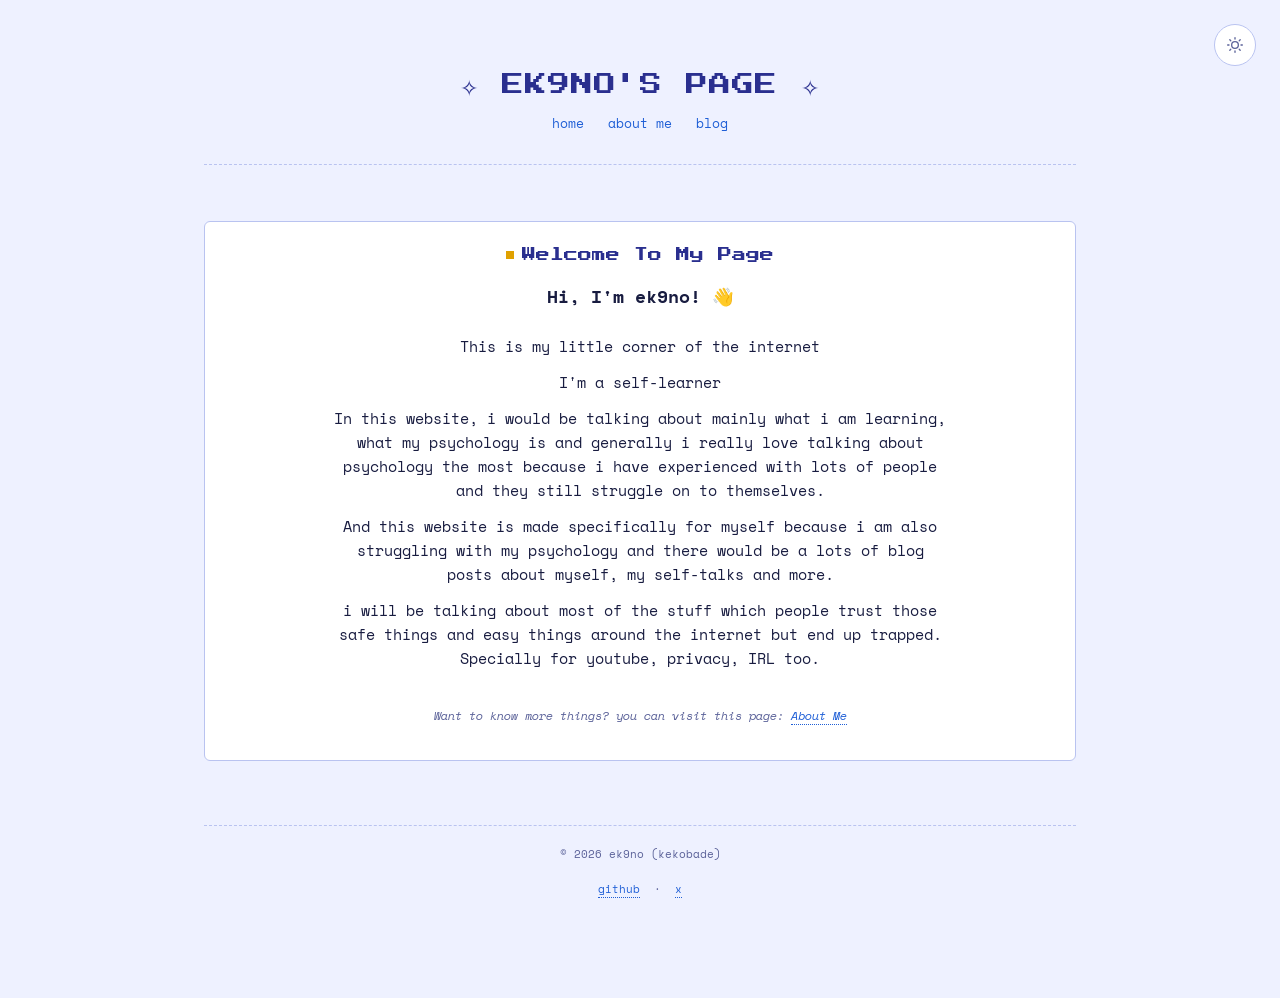
<file: index.html>
<!DOCTYPE html>
<html lang="en">
<head>
  <meta charset="UTF-8">
  <meta name="viewport" content="width=device-width, initial-scale=1.0">
  <title>✧ ek9no's Page ✧</title>

  <!-- Fast Theme Initialization (Prevents Screen Flash) -->
  <script>
    document.documentElement.dataset.theme = localStorage.getItem('theme') || 
      (matchMedia('(prefers-color-scheme: light)').matches ? 'light' : 'dark');
  </script>

  <!-- Google Fonts -->
  <link rel="preconnect" href="https://fonts.googleapis.com">
  <link rel="preconnect" href="https://fonts.gstatic.com" crossorigin>
  <link href="https://fonts.googleapis.com/css2?family=Press+Start+2P&family=Space+Mono:wght@400;700&family=VT323&display=swap" rel="stylesheet">

  <!-- Stylesheets -->
  <link rel="stylesheet" href="style2.css">

</head>

<body class="home-page">
  <div class="page">

    <header class="hero">
      <div class="site-title">✧ EK9NO'S PAGE ✧</div>
      <nav>
        <a href="index.html">home</a>
        <a href="about-me.html">about me</a>
        <a href="blog.html">blog</a>
      </nav>

      <!-- Theme Toggle Button -->
      <button class="theme-toggle" aria-label="Toggle theme">
        <svg class="sun-icon" width="16" height="16" viewBox="0 0 24 24" fill="none" stroke="currentColor" stroke-width="2" stroke-linecap="round" stroke-linejoin="round">
          <circle cx="12" cy="12" r="5" />
          <line x1="12" y1="1" x2="12" y2="3" />
          <line x1="12" y1="21" x2="12" y2="23" />
          <line x1="4.22" y1="4.22" x2="5.64" y2="5.64" />
          <line x1="18.36" y1="18.36" x2="19.78" y2="19.78" />
          <line x1="1" y1="12" x2="3" y2="12" />
          <line x1="21" y1="12" x2="23" y2="12" />
          <line x1="4.22" y1="19.78" x2="5.64" y2="18.36" />
          <line x1="18.36" y1="5.64" x2="19.78" y2="4.22" />
        </svg>
        <svg class="moon-icon" width="16" height="16" viewBox="0 0 24 24" fill="none" stroke="currentColor" stroke-width="2" stroke-linecap="round" stroke-linejoin="round">
          <path d="M21 12.79A9 9 0 1 1 11.21 3 7 7 0 0 0 21 12.79z" />
        </svg>
        </button>

        
    </header>

    <main>

    <section class="panel welcome-blurb" id="welcome">
      <h2>Welcome To My Page</h2>
      <h3>Hi, I'm ek9no! 👋</h3> 
      <br>
      <p>This is my little corner of the internet</p>
      <p>I'm a self-learner</p>
      <p>In this website, i would be talking about mainly what i am learning, what my psychology is and generally i really love talking about psychology the most because i have experienced with lots of people and they still struggle on to themselves.</p>
      <p>And this website is made specifically for myself because i am also struggling with my psychology and there would be a lots of blog posts about myself, my self-talks and more.</p>
      <p>i will be talking about most of the stuff which people trust those safe things and easy things around the internet but end up trapped. Specially for youtube, privacy, IRL too.</p>
      <br>
      <p class="stamp">Want to know more things? you can visit this page: <a href="about-me.html">About Me</a></p>
    
    </section>
    

    </main>

      <footer class="pagefoot">
        <p>© 2026 ek9no (kekobade)</p>
        <br>
      <a href="https://github.com/kekobade" target="_blank" rel="noopener noreferrer">github</a>
      &nbsp;·&nbsp;
      <a href="https://x.com/kekowashere" target="_blank" rel="noopener noreferrer">x</a>
    </footer>
  
  </div>


<!-- Interactive JavaScript -->
  <script>
    const html = document.documentElement;
    const themeToggle = document.querySelector('.theme-toggle');

    function applyTheme(t) {
      html.dataset.theme = t;
      localStorage.setItem('theme', t);
    }

    if (themeToggle) {
      themeToggle.addEventListener('click', () => {
        const current = html.dataset.theme;
        const next = current === 'light' ? 'dark' : 'light';
        
        if (document.startViewTransition) {
          document.startViewTransition(() => applyTheme(next));
        } else {
          applyTheme(next);
        }
      });
    }
  </script>
  

</body>
</html>
</file>
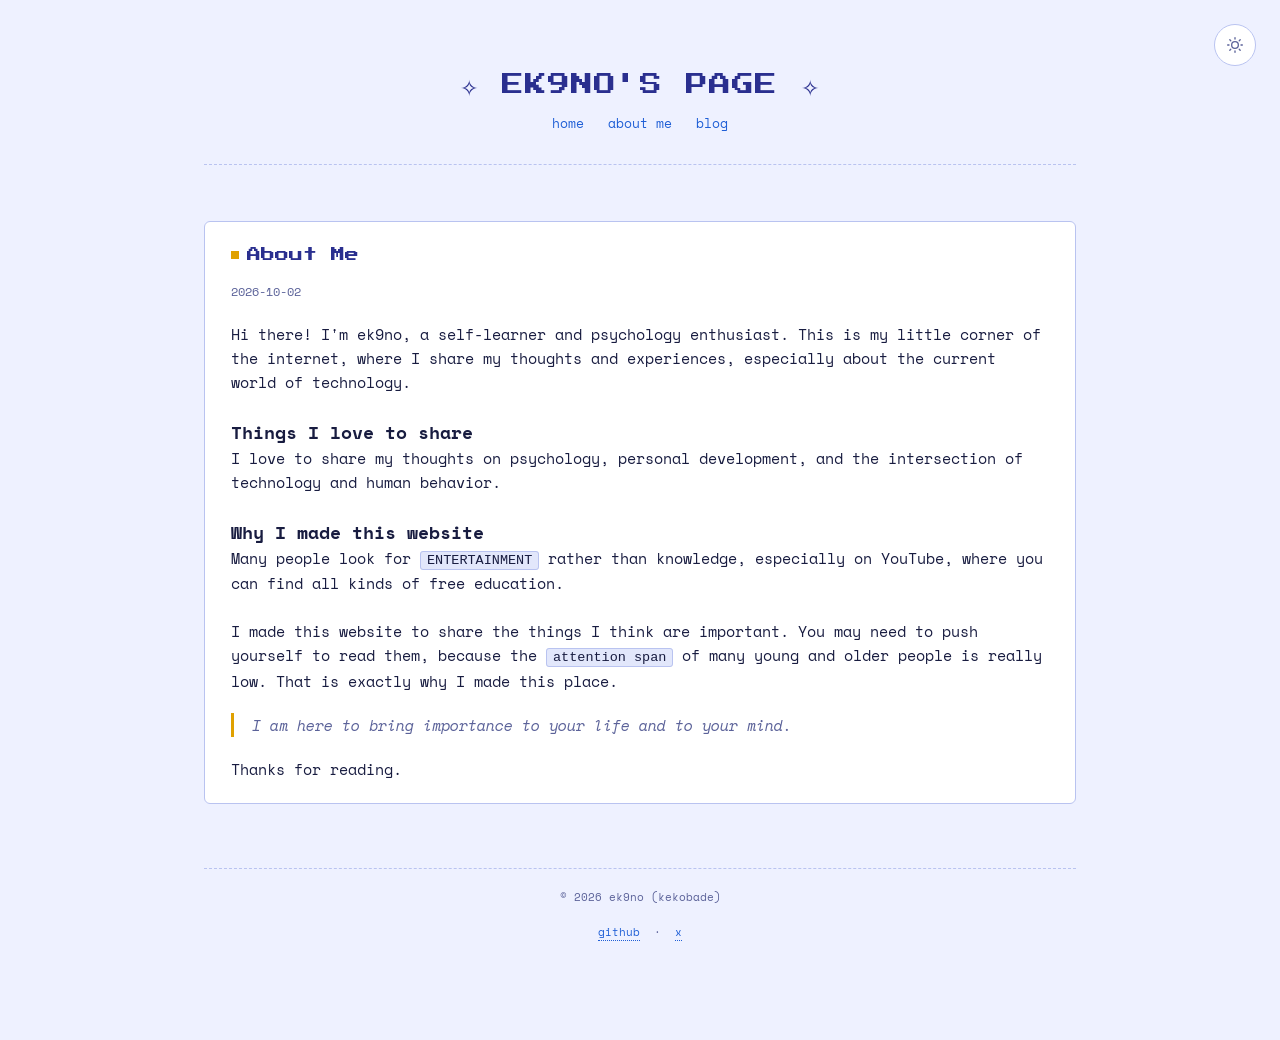
<file: about-me.html>
<!DOCTYPE html>
<html lang="en">
<head>
  <meta charset="UTF-8">
  <meta name="viewport" content="width=device-width, initial-scale=1.0">
  <title>about me | ek9no's Page</title>
  <meta name="description" content="thoughts about web development &amp; life">
  <meta name="author" content="ek9no">

  <!-- Theme init (runs before paint to avoid a flash) -->
  <script>
    document.documentElement.dataset.theme = localStorage.getItem('theme') ||
      (matchMedia('(prefers-color-scheme: light)').matches ? 'light' : 'dark');
  </script>

  <link rel="stylesheet" href="style2.css">
  <link rel="stylesheet" href="blog-extra.css">
</head>

<body class="home-page">
  <div class="page">

    <header class="hero">
      <div class="site-title">✧ EK9NO'S PAGE ✧</div>
      <nav>
        <a href="index.html">home</a>
        <a href="about-me.html">about me</a>
        <a href="blog.html">blog</a>
      </nav>

      <button class="theme-toggle" aria-label="Toggle theme">
        <svg class="sun-icon" width="16" height="16" viewBox="0 0 24 24" fill="none" stroke="currentColor" stroke-width="2" stroke-linecap="round" stroke-linejoin="round">
          <circle cx="12" cy="12" r="5"/>
          <line x1="12" y1="1" x2="12" y2="3"/><line x1="12" y1="21" x2="12" y2="23"/>
          <line x1="4.22" y1="4.22" x2="5.64" y2="5.64"/><line x1="18.36" y1="18.36" x2="19.78" y2="19.78"/>
          <line x1="1" y1="12" x2="3" y2="12"/><line x1="21" y1="12" x2="23" y2="12"/>
          <line x1="4.22" y1="19.78" x2="5.64" y2="18.36"/><line x1="18.36" y1="5.64" x2="19.78" y2="4.22"/>
        </svg>
        <svg class="moon-icon" width="16" height="16" viewBox="0 0 24 24" fill="none" stroke="currentColor" stroke-width="2" stroke-linecap="round" stroke-linejoin="round">
          <path d="M21 12.79A9 9 0 1 1 11.21 3 7 7 0 0 0 21 12.79z"/>
        </svg>
      </button>
    </header>

    <main>
      <div class="blog-wrap">
        <article class="panel">
          <h2>About Me</h2>
          <p class="post-date">2026-10-02</p>

          <div class="post-content">
            <p>Hi there! I'm ek9no, a self-learner and psychology enthusiast. This is my little corner of the internet, where I share my thoughts and experiences, especially about the current world of technology.</p>
            <br>
            <h3>Things I love to share</h3>
            <p>I love to share my thoughts on psychology, personal development, and the intersection of technology and human behavior.</p>
            <br>
            <h3>Why I made this website</h3>
            <p>Many people look for <code>ENTERTAINMENT</code> rather than knowledge, especially on YouTube, where you can find all kinds of free education.</p>
            <br>
            <p>I made this website to share the things I think are important. You may need to push yourself to read them, because the <code>attention span</code> of many young and older people is really low. That is exactly why I made this place.</p>

            <blockquote>
              <p>I am here to bring importance to your life and to your mind.</p>
            </blockquote>

            <p>Thanks for reading.</p>
          </div>
        </article>
      </div>
    </main>

      <footer class="pagefoot">
        <p>© 2026 ek9no (kekobade)</p>
        <br>
      <a href="https://github.com/kekobade" target="_blank" rel="noopener noreferrer">github</a>
      &nbsp;·&nbsp;
      <a href="https://x.com/kekowashere" target="_blank" rel="noopener noreferrer">x</a>
    </footer>

  </div>

  <script>
    const html = document.documentElement;
    const themeToggle = document.querySelector('.theme-toggle');

    function applyTheme(t) {
      html.dataset.theme = t;
      localStorage.setItem('theme', t);
    }

    themeToggle.addEventListener('click', () => {
      const next = html.dataset.theme === 'light' ? 'dark' : 'light';
      if (document.startViewTransition) {
        document.startViewTransition(() => applyTheme(next));
      } else {
        applyTheme(next);
      }
    });
  </script>
</body>
</html>
</file>
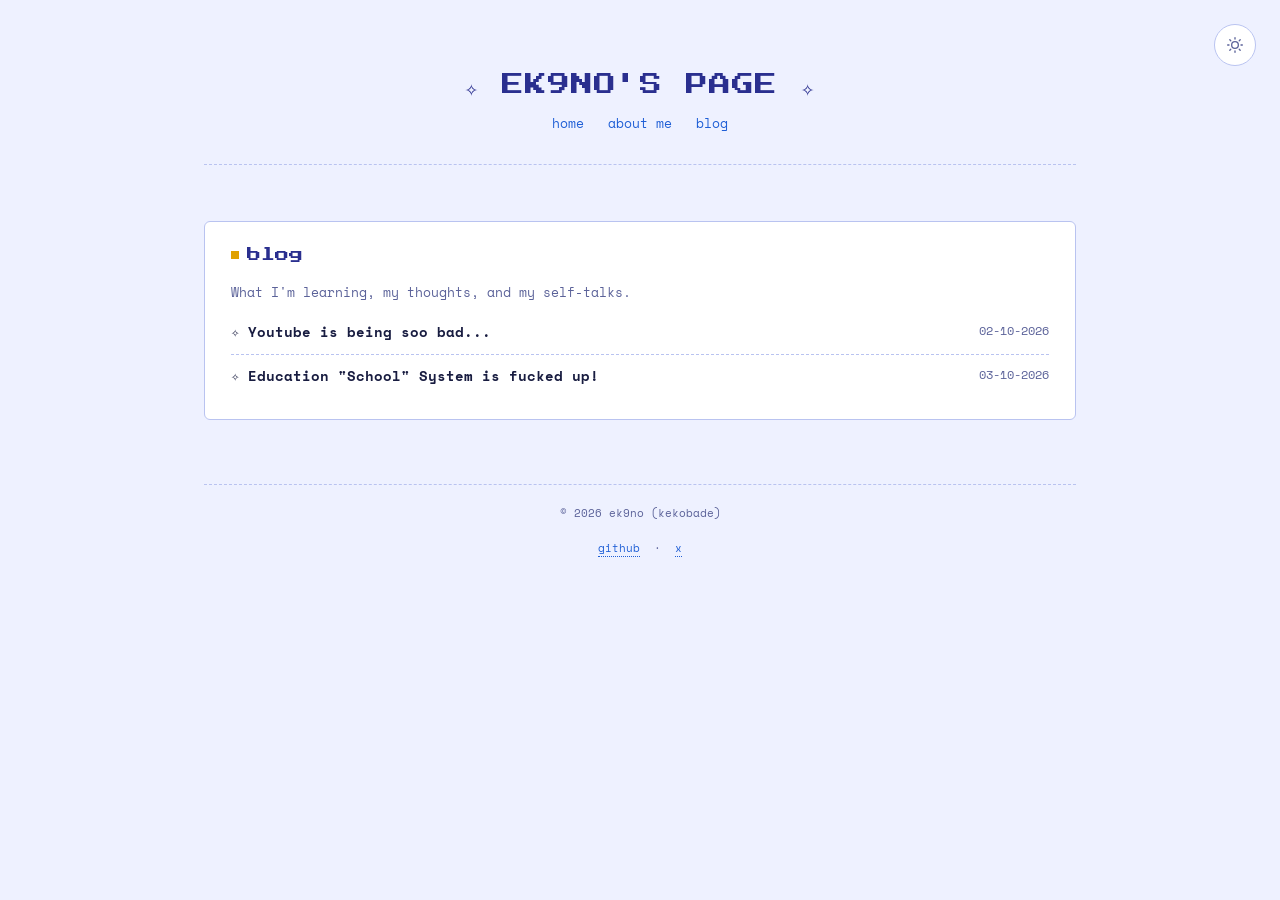
<file: blog.html>
<!DOCTYPE html>
<html lang="en">
<head>
  <meta charset="UTF-8">
  <meta name="viewport" content="width=device-width, initial-scale=1.0">
  <title>blog | ek9no's Page</title>

  <script>
    document.documentElement.dataset.theme = localStorage.getItem('theme') ||
      (matchMedia('(prefers-color-scheme: light)').matches ? 'light' : 'dark');
  </script>

  <link rel="stylesheet" href="style2.css">
  <link rel="stylesheet" href="blog-extra.css">
</head>

<body class="home-page">
  <div class="page">

    <header class="hero">
      <div class="site-title">✧ EK9NO'S PAGE ✧</div>
      <nav>
        <a href="index.html">home</a>
        <a href="about-me.html">about me</a>
        <a href="blog.html">blog</a>
      </nav>

      <button class="theme-toggle" aria-label="Toggle theme">
        <svg class="sun-icon" width="16" height="16" viewBox="0 0 24 24" fill="none" stroke="currentColor" stroke-width="2" stroke-linecap="round" stroke-linejoin="round">
          <circle cx="12" cy="12" r="5" />
          <line x1="12" y1="1" x2="12" y2="3" />
          <line x1="12" y1="21" x2="12" y2="23" />
          <line x1="4.22" y1="4.22" x2="5.64" y2="5.64" />
          <line x1="18.36" y1="18.36" x2="19.78" y2="19.78" />
          <line x1="1" y1="12" x2="3" y2="12" />
          <line x1="21" y1="12" x2="23" y2="12" />
          <line x1="4.22" y1="19.78" x2="5.64" y2="18.36" />
          <line x1="18.36" y1="5.64" x2="19.78" y2="4.22" />
        </svg>
        <svg class="moon-icon" width="16" height="16" viewBox="0 0 24 24" fill="none" stroke="currentColor" stroke-width="2" stroke-linecap="round" stroke-linejoin="round">
          <path d="M21 12.79A9 9 0 1 1 11.21 3 7 7 0 0 0 21 12.79z" />
        </svg>
      </button>
    </header>

    <main>
      <div class="blog-wrap">
        <section class="panel">

          <h2>blog</h2>
          <p class="blog-intro">What I'm learning, my thoughts, and my self-talks.</p>

          <ul class="bloglist">
            <!--BLOG SECTION -->
            <li>
              <a href="Youtube-Blog.html"><b>✧ Youtube is being soo bad...</b></a>
              <span class="date">02-10-2026</span>
            </li>

             <li>
              <a href="TheWorseThinginourlife.html"><b>✧ Education "School" System is fucked up! </b></a>
              <span class="date">03-10-2026</span>
            </li> 

        </section>
      </div>
    </main>

          <footer class="pagefoot">
        <p>© 2026 ek9no (kekobade)</p>
        <br>
      <a href="https://github.com/kekobade" target="_blank" rel="noopener noreferrer">github</a>
      &nbsp;·&nbsp;
      <a href="https://x.com/kekowashere" target="_blank" rel="noopener noreferrer">x</a>
    </footer>

    
  </div>

  <script>
    const html = document.documentElement;
    const themeToggle = document.querySelector('.theme-toggle');

    function applyTheme(t) {
      html.dataset.theme = t;
      localStorage.setItem('theme', t);
    }

    themeToggle.addEventListener('click', () => {
      const next = html.dataset.theme === 'light' ? 'dark' : 'light';
      if (document.startViewTransition) {
        document.startViewTransition(() => applyTheme(next));
      } else {
        applyTheme(next);
      }
    });
  </script>
</body>
</html>
</file>
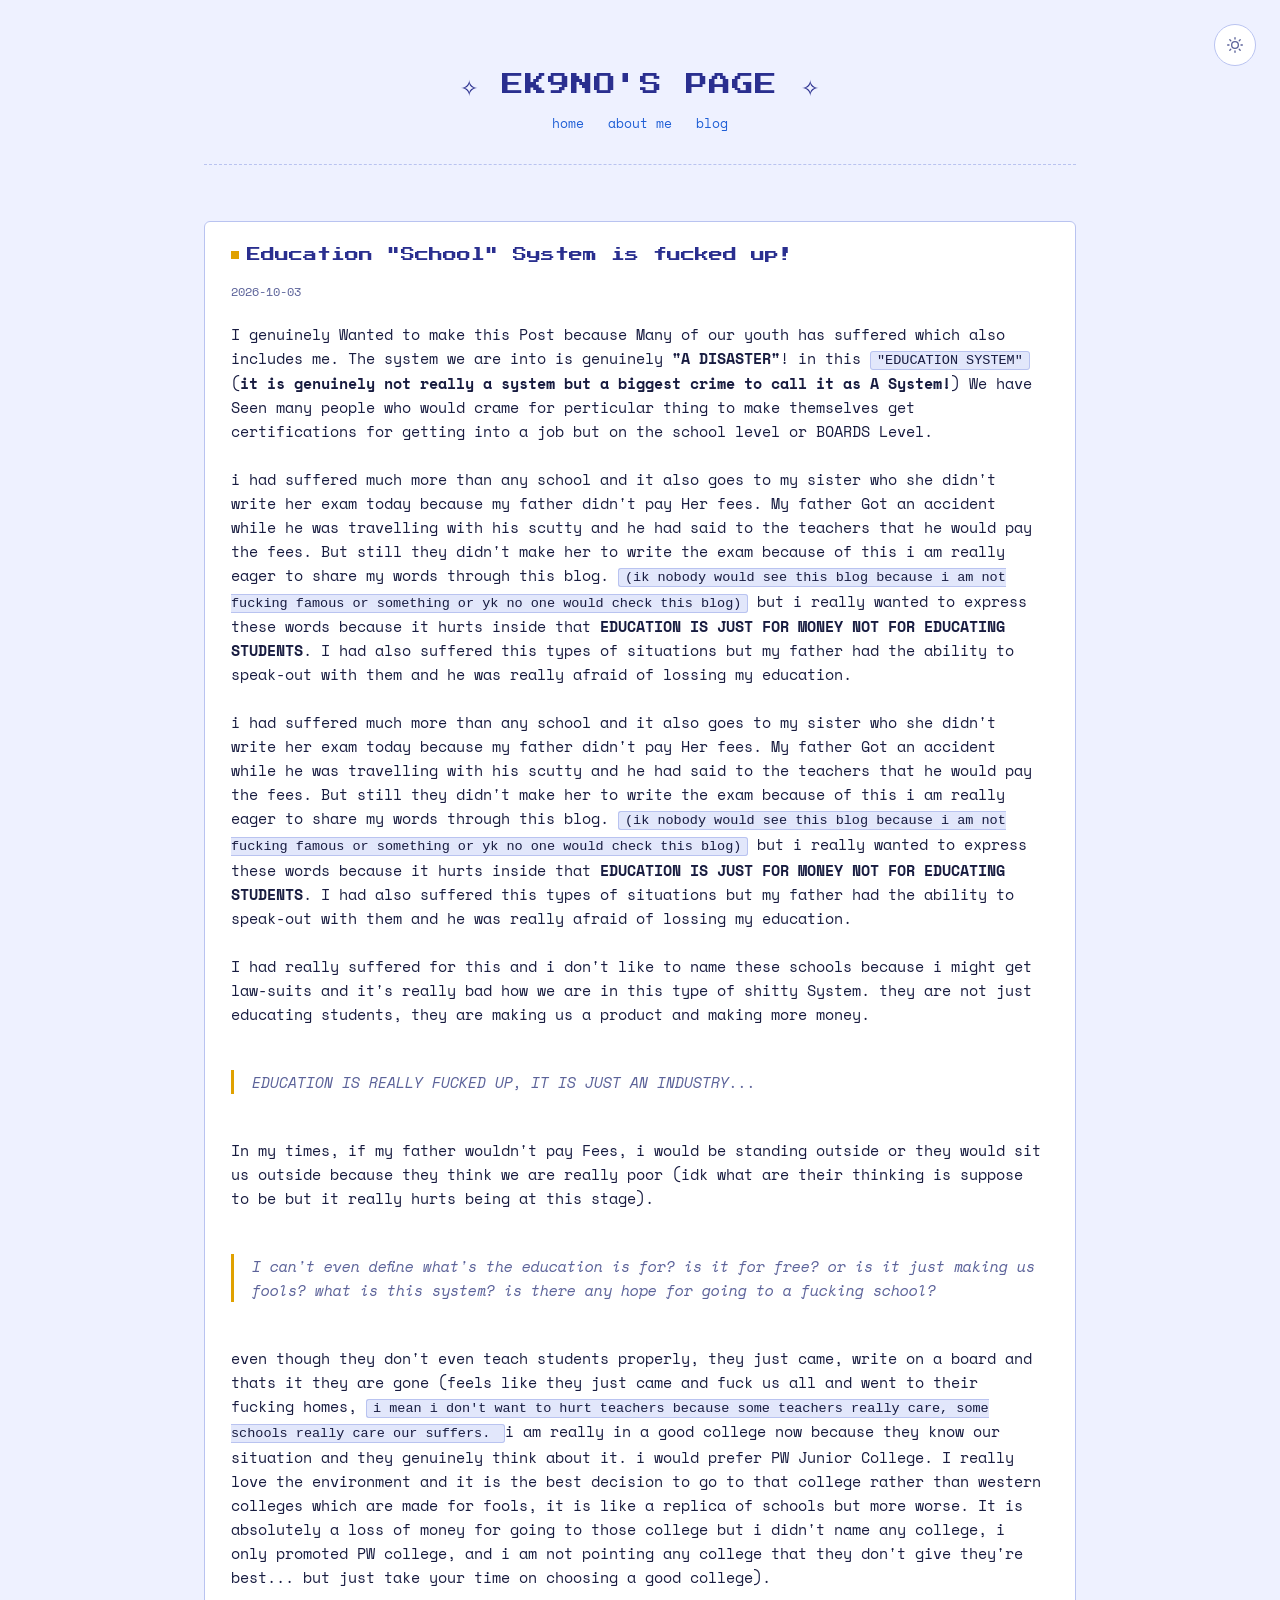
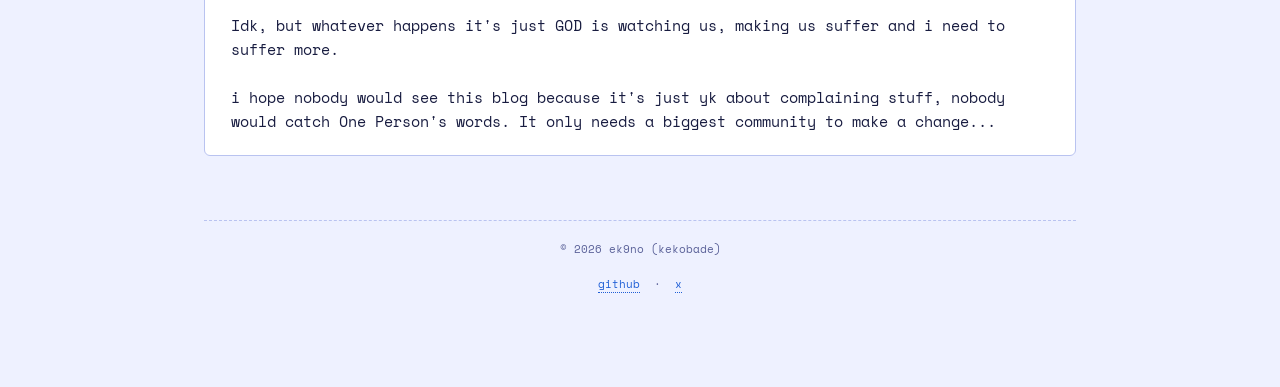
<file: TheWorseThinginourlife.html>
<!DOCTYPE html>
<html lang="en">
<head>
  <meta charset="UTF-8">
  <meta name="viewport" content="width=device-width, initial-scale=1.0">
  <title>about me | ek9no's Page</title>
  <meta name="description" content="thoughts about web development &amp; life">
  <meta name="author" content="ek9no">

  <!-- Theme init (runs before paint to avoid a flash) -->
  <script>
    document.documentElement.dataset.theme = localStorage.getItem('theme') ||
      (matchMedia('(prefers-color-scheme: light)').matches ? 'light' : 'dark');
  </script>

  <link rel="stylesheet" href="style2.css">
  <link rel="stylesheet" href="blog-extra.css">
</head>

<body class="home-page">
  <div class="page">

    <header class="hero">
      <div class="site-title">✧ EK9NO'S PAGE ✧</div>
        <nav>
            <a href="index.html">home</a>
            <a href="about-me.html">about me</a>
            <a href="blog.html">blog</a>

      <button class="theme-toggle" aria-label="Toggle theme">
        <svg class="sun-icon" width="16" height="16" viewBox="0 0 24 24" fill="none" stroke="currentColor" stroke-width="2" stroke-linecap="round" stroke-linejoin="round">
          <circle cx="12" cy="12" r="5"/>
          <line x1="12" y1="1" x2="12" y2="3"/><line x1="12" y1="21" x2="12" y2="23"/>
          <line x1="4.22" y1="4.22" x2="5.64" y2="5.64"/><line x1="18.36" y1="18.36" x2="19.78" y2="19.78"/>
          <line x1="1" y1="12" x2="3" y2="12"/><line x1="21" y1="12" x2="23" y2="12"/>
          <line x1="4.22" y1="19.78" x2="5.64" y2="18.36"/><line x1="18.36" y1="5.64" x2="19.78" y2="4.22"/>
        </svg>
        <svg class="moon-icon" width="16" height="16" viewBox="0 0 24 24" fill="none" stroke="currentColor" stroke-width="2" stroke-linecap="round" stroke-linejoin="round">
          <path d="M21 12.79A9 9 0 1 1 11.21 3 7 7 0 0 0 21 12.79z"/>
        </svg>
      </button>
    </header>

    <main>
         <div class="blog-wrap">
        <article class="panel">
          <h2>Education "School" System is fucked up!</h2>
          <p class="post-date">2026-10-03</p>
            <div class="post-content">
                <p>I genuinely Wanted to make this Post because Many of our youth has suffered which also includes me. The system we are into is genuinely <b>"A DISASTER"</b>! in this <code>"EDUCATION SYSTEM"</code> (<b>it is genuinely not really a system but a biggest crime to call it as A System!</b>) We have Seen many people who would crame for perticular thing to make themselves get certifications for getting into a job but on the school level or BOARDS Level.</p>
                <br>
                <p>i had suffered much more than any school and it also goes to my sister who she didn't write her exam today because my father didn't pay Her fees. My father Got an accident while he was travelling with his scutty and he had said to the teachers that he would pay the fees. But still they didn't make her to write the exam because of this i am really eager to share my words through this blog. <code>(ik nobody would see this blog because i am not fucking famous or something or yk no one would check this blog)</code> but i really wanted to express these words because it hurts inside that <b>EDUCATION IS JUST FOR MONEY NOT FOR EDUCATING STUDENTS</b>. I had also suffered this types of situations but my father had the ability to speak-out with them and he was really afraid of lossing my education.</p>
                <br>
                <p>i had suffered much more than any school and it also goes to my sister who she didn't write her exam today because my father didn't pay Her fees. My father Got an accident while he was travelling with his scutty and he had said to the teachers that he would pay the fees. But still they didn't make her to write the exam because of this i am really eager to share my words through this blog. <code>(ik nobody would see this blog because i am not fucking famous or something or yk no one would check this blog)</code> but i really wanted to express these words because it hurts inside that <b>EDUCATION IS JUST FOR MONEY NOT FOR EDUCATING STUDENTS</b>. I had also suffered this types of situations but my father had the ability to speak-out with them and he was really afraid of lossing my education.</p>
                <br>   
                <p>I had really suffered for this and i don't like to name these schools because i might get law-suits and it's really bad how we are in this type of shitty System. they are not just educating students, they are making us a product and making more money.</p>
                <br>
                <blockquote><p>EDUCATION IS REALLY FUCKED UP, IT IS JUST AN INDUSTRY...</p></blockquote>  
                <br>
                <p>In my times, if my father wouldn't pay Fees, i would be standing outside or they would sit us outside because they think we are really poor (idk what are their thinking is suppose to be but it really hurts being at this stage).</p>
                <br>
                <blockquote><p>I can't even define what's the education is for? is it for free? or is it just making us fools? what is this system? is there any hope for going to a fucking school?</p></blockquote>
                <br>
                <p>even though they don't even teach students properly, they just came, write on a board and thats it they are gone (feels like they just came and fuck us all and went to their fucking homes, <code> i mean i don't want to hurt teachers because some teachers really care, some schools really care our suffers. </code> i am really in a good college now because they know our situation and they genuinely think about it. i would prefer PW Junior College. I really love the environment and it is the best decision to go to that college rather than western colleges which are made for fools, it is like a replica of schools but more worse. It is absolutely a loss of money for going to those college but i didn't name any college, i only promoted PW college, and i am not pointing any college that they don't give they're best... but just take your time on choosing a good college).</p>
                <br>
                <p>Idk, but whatever happens it's just GOD is watching us, making us suffer and i need to suffer more.</p>
                <br>
                <p>i hope nobody would see this blog because it's just yk about complaining stuff, nobody would catch One Person's words. It only needs a biggest community to make a change...</p>
            </div>
        </article>
    </main>




    <footer class="pagefoot">
        <p>© 2026 ek9no (kekobade)</p>
        <br>
      <a href="https://github.com/kekobade" target="_blank" rel="noopener noreferrer">github</a>
      &nbsp;·&nbsp;
      <a href="https://x.com/kekowashere" target="_blank" rel="noopener noreferrer">x</a>
    </footer>

  <script>
    const html = document.documentElement;
    const themeToggle = document.querySelector('.theme-toggle');

    function applyTheme(t) {
      html.dataset.theme = t;
      localStorage.setItem('theme', t);
    }

    themeToggle.addEventListener('click', () => {
      const next = html.dataset.theme === 'light' ? 'dark' : 'light';
      if (document.startViewTransition) {
        document.startViewTransition(() => applyTheme(next));
      } else {
        applyTheme(next);
      }
    });
  </script>
</body>
</html>
</file>
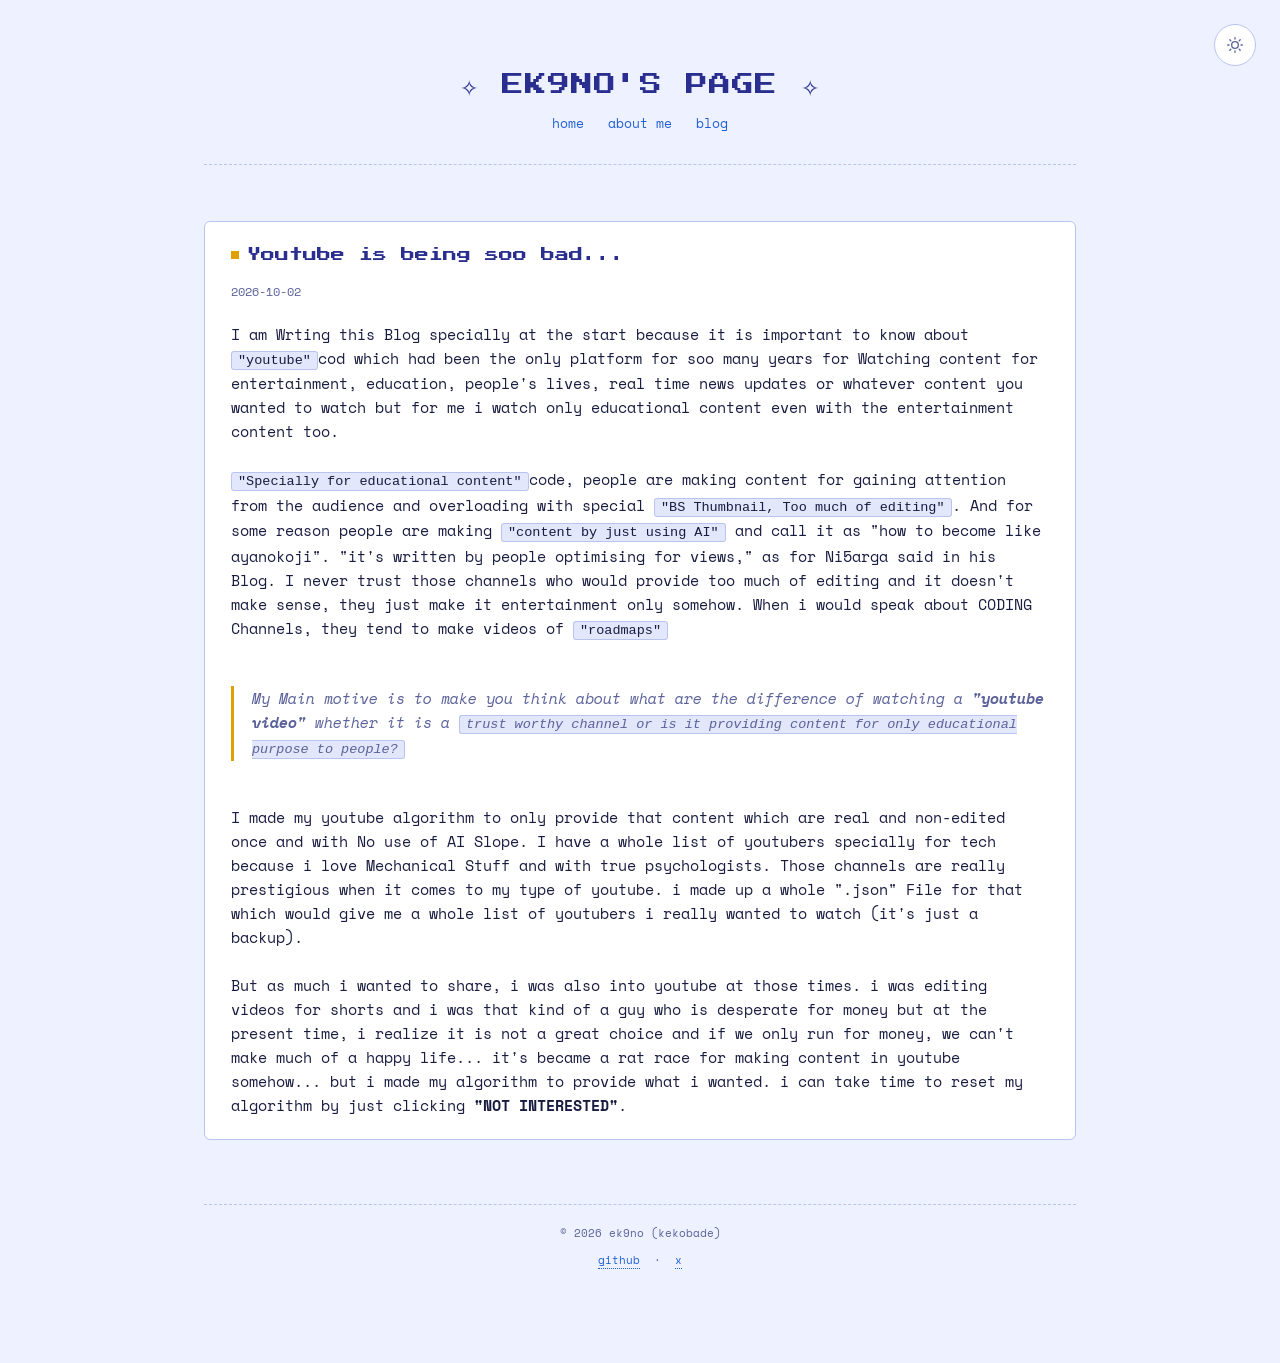
<file: Youtube-Blog.html>
<!DOCTYPE html>
<html lang="en">
<head>
  <meta charset="UTF-8">
  <meta name="viewport" content="width=device-width, initial-scale=1.0">
  <title>about me | ek9no's Page</title>
  <meta name="description" content="thoughts about web development &amp; life">
  <meta name="author" content="ek9no">

  <!-- Theme init (runs before paint to avoid a flash) -->
  <script>
    document.documentElement.dataset.theme = localStorage.getItem('theme') ||
      (matchMedia('(prefers-color-scheme: light)').matches ? 'light' : 'dark');
  </script>

  <link rel="stylesheet" href="style2.css">
  <link rel="stylesheet" href="blog-extra.css">
</head>

<body class="home-page">
  <div class="page">

    <header class="hero">
      <div class="site-title">✧ EK9NO'S PAGE ✧</div>
        <nav>
            <a href="index.html">home</a>
            <a href="about-me.html">about me</a>
            <a href="blog.html">blog</a>

      <button class="theme-toggle" aria-label="Toggle theme">
        <svg class="sun-icon" width="16" height="16" viewBox="0 0 24 24" fill="none" stroke="currentColor" stroke-width="2" stroke-linecap="round" stroke-linejoin="round">
          <circle cx="12" cy="12" r="5"/>
          <line x1="12" y1="1" x2="12" y2="3"/><line x1="12" y1="21" x2="12" y2="23"/>
          <line x1="4.22" y1="4.22" x2="5.64" y2="5.64"/><line x1="18.36" y1="18.36" x2="19.78" y2="19.78"/>
          <line x1="1" y1="12" x2="3" y2="12"/><line x1="21" y1="12" x2="23" y2="12"/>
          <line x1="4.22" y1="19.78" x2="5.64" y2="18.36"/><line x1="18.36" y1="5.64" x2="19.78" y2="4.22"/>
        </svg>
        <svg class="moon-icon" width="16" height="16" viewBox="0 0 24 24" fill="none" stroke="currentColor" stroke-width="2" stroke-linecap="round" stroke-linejoin="round">
          <path d="M21 12.79A9 9 0 1 1 11.21 3 7 7 0 0 0 21 12.79z"/>
        </svg>
      </button>
    </header>

    <main>
         <div class="blog-wrap">
        <article class="panel">
          <h2>Youtube is being soo bad...</h2>
          <p class="post-date">2026-10-02</p>
            <div class="post-content">
                <p>I am Wrting this Blog specially at the start because it is important to know about <code>"youtube"</code>cod which had been the only platform for soo many years for Watching content for entertainment, education, people's lives, real time news updates or whatever content you wanted to watch but for me i watch only educational content even with the entertainment content too.</p>
                <br>
                <p><code>"Specially for educational content"</code>code, people are making content for gaining attention from the audience and overloading with special <code>"BS Thumbnail, Too much of editing"</code>. And for some reason people are making <code>"content by just using AI"</code> and call it as "how to become like ayanokoji". "it's written by people optimising for views," as for Ni5arga said in his Blog. I never trust those channels who would provide too much of editing and it doesn't make sense, they just make it entertainment only somehow. When i would speak about CODING Channels, they tend to make videos of <code>"roadmaps"</code></p>
                <br>
                <blockquote><p>My Main motive is to make you think about what are the difference of watching a <b>"youtube video"</b> whether it is a <code>trust worthy channel or is it providing content for only educational purpose to people?</code></p></blockquote>
                <br>
                <p>I made my youtube algorithm to only provide that content which are real and non-edited once and with No use of AI Slope. I have a whole list of youtubers specially for tech because i love Mechanical Stuff and with true psychologists. Those channels are really prestigious when it comes to my type of youtube. i made up a whole ".json" File for that which would give me a whole list of youtubers i really wanted to watch (it's just a backup).</p>   
                <br>
                <p>But as much i wanted to share, i was also into youtube at those times. i was editing videos for shorts and i was that kind of a guy who is desperate for money but at the present time, i realize it is not a great choice and if we only run for money, we can't make much of a happy life... it's became a rat race for making content in youtube somehow... but i made my algorithm to provide what i wanted. i can take time to reset my algorithm by just clicking <b>"NOT INTERESTED"</b>.</p>
            </div>
        </article>
    </main>




    <footer class="pagefoot">
        <p>© 2026 ek9no (kekobade)</p>
        <div style="height: 10px;"></div>
      <a href="https://github.com/kekobade" target="_blank" rel="noopener noreferrer">github</a>
      &nbsp;·&nbsp;
      <a href="https://x.com/kekowashere" target="_blank" rel="noopener noreferrer">x</a>
    </footer>

  <script>
    const html = document.documentElement;
    const themeToggle = document.querySelector('.theme-toggle');

    function applyTheme(t) {
      html.dataset.theme = t;
      localStorage.setItem('theme', t);
    }

    themeToggle.addEventListener('click', () => {
      const next = html.dataset.theme === 'light' ? 'dark' : 'light';
      if (document.startViewTransition) {
        document.startViewTransition(() => applyTheme(next));
      } else {
        applyTheme(next);
      }
    });
  </script>
</body>
</html>
</file>
<file: style2.css>
@import url('https://fonts.googleapis.com/css2?family=Press+Start+2P&family=Space+Mono:ital,wght@0,400;0,700;1,400&display=swap');

/* ==========================================================
   TOKENS
   ========================================================== */
:root {
    /* type + motion (shared) */
    --font-display: 'Press Start 2P', ui-monospace, monospace;
    --font-body: 'Space Mono', ui-monospace, 'SF Mono', Menlo, monospace;
    --transition: 0.5s ease;

    /* DARK (default) */
    color-scheme: dark;
    --bg: #0b0e1a;
    --bg-alt: #111530;
    --panel: #151a35;
    --panel-border: #2c3563;
    --text: #dfe3ff;
    --text-dim: #8b91c4;
    --heading: #fdf6d8;
    --accent: #f3e6a8;
    --link: #8fd3ff;
    --link-hover: #ffe37a;
    --hover-bg: rgba(255, 255, 255, 0.06);
    --glow: 0 0 12px rgba(243, 230, 168, 0.5);
    --online: #5ee38a;
    --offline: #e06565;
    --selection: rgba(143, 211, 255, 0.28);
}

/* ==========================================================
   CENTERED WELCOME PANEL
   ========================================================== */
.page {
    min-height: 100vh;
    grid-template-columns: minmax(0, 1fr);   /* single column, no empty sidebar space */
    grid-template-rows: auto 1fr;            /* header on top, main fills the rest */
}

main {
    grid-column: 1 / -1;
    display: flex;
    align-items: center;       /* vertical center */
    justify-content: center;   /* horizontal center */
}

.welcome-blurb {
    width: 100%;
    max-width: 640px;
    margin-bottom: 0;
    text-align: center;
}
.welcome-blurb h2 { justify-content: center; }
.welcome-blurb p { margin-left: auto; margin-right: auto; }

/* LIGHT: the same blue-indigo family as dark, flipped to daytime */
html[data-theme="light"] {
    color-scheme: light;
    --bg: #eef1ff;
    --bg-alt: #e2e7fb;
    --panel: #ffffff;
    --panel-border: #b9c3f0;
    --text: #181c40;
    --text-dim: #5b6299;
    --heading: #2a2f8f;
    --accent: #e0a100;
    --link: #1f5fd6;
    --link-hover: #c2410c;
    --hover-bg: rgba(42, 47, 143, 0.07);
    --glow: none;
    --online: #178a4a;
    --offline: #c0392b;
    --selection: rgba(42, 47, 143, 0.18);
}

/* ==========================================================
   BASE
   ========================================================== */
*, *::before, *::after {
    box-sizing: border-box;
    margin: 0;
    padding: 0;
}

html {
    scroll-behavior: smooth;
    overflow-x: clip;
    -webkit-text-size-adjust: 100%;
    text-size-adjust: 100%;
}

body {
    min-height: 100vh;
    overflow-x: clip;
    background: var(--bg);
    color: var(--text);
    font-family: var(--font-body);
    font-size: 15px;
    line-height: 1.6;
    -webkit-font-smoothing: antialiased;
}

::selection { background: var(--selection); color: var(--text); }

a {
    color: var(--link);
    text-decoration: none;
    border-bottom: 1px dotted currentColor;
    transition: color var(--transition);
}
a:hover { color: var(--link-hover); }

:focus-visible {
    outline: 2px solid var(--link-hover);
    outline-offset: 3px;
    border-radius: 3px;
}

/* ==========================================================
   LAYOUT
   ========================================================== */
.page {
    display: grid;
    grid-template-columns: minmax(0, 1fr) 220px;
    gap: 36px;
    max-width: 920px;
    margin: 0 auto;
    padding: 48px 24px 100px;
}

main { min-width: 0; }

header.hero {
    grid-column: 1 / -1;
    text-align: center;
    padding: 20px 0 30px;
    margin-bottom: 10px;
    border-bottom: 1px dashed var(--panel-border);
}
header.hero .site-title {
    font-family: var(--font-display);
    font-size: 22px;
    letter-spacing: 1px;
    color: var(--heading);
    text-shadow: var(--glow);
    margin-bottom: 10px;
}
header.hero nav { font-size: 13px; color: var(--text-dim); }
header.hero nav a { margin: 0 8px; border: none; }
header.hero nav a:hover { text-decoration: underline; }

/* ==========================================================
   WELCOME PANEL: centered horizontally, right below the header
   ========================================================== */
.page {
    grid-template-columns: minmax(0, 1fr);   /* single column */
    grid-template-rows: auto auto;           /* header, then main, no stretching */
    align-content: start;                    /* keep everything at the top */
}

main {
    grid-column: 1 / -1;
    display: flex;
    justify-content: center;     /* horizontal center only */
    align-items: flex-start;     /* sits at the top, next to the header */
    padding-top: 10px;
}

.welcome-blurb {
    width: 100%;
    max-width: 920px;            /* same width as your header/page container */
    margin-bottom: 0;
}

/* ==========================================================
   PANELS
   ========================================================== */
.panel {
    background: var(--panel);
    border: 1px solid var(--panel-border);
    border-radius: 6px;
    padding: 22px 26px;
    margin-bottom: 28px;
}
.panel h2 {
    display: flex;
    align-items: center;
    gap: 8px;
    margin-bottom: 16px;
    font-family: var(--font-display);
    font-size: 14px;
    font-weight: 400;
    color: var(--heading);
}
.panel h2::before {
    content: '';
    width: 8px;
    height: 8px;
    flex: none;
    background: var(--accent);
}

.welcome-blurb p { margin-bottom: 12px; max-width: 68ch; }
.welcome-blurb .stamp { font-size: 12px; font-style: italic; color: var(--text-dim); }

ul.facts { list-style: none; margin-top: 14px; }
ul.facts li { position: relative; padding: 6px 0 6px 20px; font-size: 14px; }
ul.facts li::before {
    content: '';
    position: absolute;
    left: 2px;
    top: 14px;
    width: 6px;
    height: 6px;
    background: var(--accent);
}

/* ==========================================================
   BLOG LIST
   ========================================================== */
ul.bloglist { list-style: none; }
ul.bloglist li {
    display: flex;
    flex-wrap: wrap;
    justify-content: space-between;
    gap: 4px 16px;
    padding: 10px 0;
    font-size: 14px;
    border-bottom: 1px dashed var(--panel-border);
}
ul.bloglist li:last-child { border-bottom: none; }
ul.bloglist .date { font-size: 12px; color: var(--text-dim); white-space: nowrap; }

/* ==========================================================
   STATUS + SIDEBAR
   ========================================================== */
.statusbar { display: flex; flex-wrap: wrap; gap: 14px; font-size: 12px; color: var(--text-dim); }
.statusbar .dot {
    display: inline-block;
    width: 7px;
    height: 7px;
    margin-right: 6px;
    border-radius: 50%;
    background: var(--online);
    box-shadow: 0 0 6px var(--online);
}

aside.stars { align-self: start; }
aside.stars .panel { margin-bottom: 20px; }

ul.starlinks { list-style: none; }
ul.starlinks li { margin-bottom: 4px; }
ul.starlinks a {
    display: block;
    padding: 6px 8px;
    border: none;
    border-radius: 4px;
    font-size: 13px;
    color: var(--text);
    transition: background var(--transition), color var(--transition);
}
ul.starlinks a:hover { background: var(--hover-bg); color: var(--link-hover); }
ul.starlinks a::before { content: '> '; color: var(--accent); }

.online-widget {
    text-align: center;
    font-family: var(--font-display);
    font-size: 11px;
    color: var(--text-dim);
}
.online-widget .status { display: block; margin-top: 8px; font-size: 13px; color: var(--online); }
.online-widget .status-on  { color: var(--online); }
.online-widget .status-off { color: var(--offline); }

/* ==========================================================
   BADGES + FOOTER
   ========================================================== */
.badge-row {
    grid-column: 1 / -1;
    display: flex;
    flex-wrap: wrap;
    justify-content: center;
    gap: 8px;
    padding: 20px 0;
}
.badge-88x31 {
    display: flex;
    align-items: center;
    justify-content: center;
    width: 88px;
    height: 31px;
    padding: 2px;
    background: var(--bg-alt);
    border: 1px solid var(--panel-border);
    border-radius: 2px;
    font-family: var(--font-display);
    font-size: 7px;
    line-height: 1.2;
    text-align: center;
    color: var(--text-dim);
    transition: color var(--transition), border-color var(--transition);
}
.badge-88x31:hover { color: var(--accent); border-color: var(--accent); }

footer.pagefoot {
    grid-column: 1 / -1;
    text-align: center;
    padding-top: 20px;
    border-top: 1px dashed var(--panel-border);
    font-size: 11px;
    color: var(--text-dim);
}

/* ==========================================================
   THEME TOGGLE
   ========================================================== */
.theme-toggle {
    position: fixed;
    top: 24px;
    right: 24px;
    z-index: 200;
    display: flex;
    align-items: center;
    justify-content: center;
    width: 42px;
    height: 42px;
    border: 1px solid var(--panel-border);
    border-radius: 50%;
    background: var(--panel);
    color: var(--text-dim);
    cursor: pointer;
    transition: color var(--transition), border-color var(--transition), transform var(--transition);
}
.theme-toggle:hover { color: var(--link-hover); border-color: var(--link-hover); }
.theme-toggle:active { transform: scale(0.94); }

html[data-theme="light"] .moon-icon { display: none; }
html:not([data-theme="light"]) .sun-icon { display: none; }

/* ==========================================================
   THEME TRANSITION
   A circle of the new theme grows outward from the toggle button.
   The radius is animated from theme.js; this CSS just turns off the
   default cross-fade and keeps the new layer on top.
   ========================================================== */
::view-transition-old(root),
::view-transition-new(root) {
    animation: none;
    mix-blend-mode: normal;
}
::view-transition-old(root) { z-index: 1; }
::view-transition-new(root) { z-index: 2; }

/* ==========================================================
   RESPONSIVE + REDUCED MOTION
   ========================================================== */
@media (max-width: 720px) {
    .page { grid-template-columns: minmax(0, 1fr); padding-top: 72px; }
}

@media (prefers-reduced-motion: reduce) {
    html { scroll-behavior: auto; }
}


body {
    transition: background 0.4s ease, color 0.4s ease;
}
</file>
<file: blog-extra.css>
/* Blog pages: uses the same tokens as style2.css, so colors always match */

.blog-wrap { width: 100%; max-width: 920px; }

.back { display: inline-block; margin-bottom: 18px; font-size: 13px; color: var(--text-dim); border: none; }
.back:hover { color: var(--link-hover); }

/* Blog list */
.blog-intro { color: var(--text-dim); font-size: 13px; margin-bottom: 8px; }
ul.bloglist a { color: var(--text); border: none; }
ul.bloglist a:hover { color: var(--link-hover); }

/* Single post */
.post-date { font-size: 12px; color: var(--text-dim); margin-bottom: 20px; }

.post-content ul { margin: 0 0 14px 20px; }
.post-content li { margin-bottom: 6px; }
.post-content code {
    background: var(--bg-alt);
    border: 1px solid var(--panel-border);
    border-radius: 3px;
    padding: 1px 6px;
    font-size: 0.9em;
}
.post-content pre {
    background: var(--bg-alt);
    border: 1px solid var(--panel-border);
    border-radius: 6px;
    padding: 16px 18px;
    margin: 18px 0;
    overflow-x: auto;
}
.post-content pre code { background: none; border: none; padding: 0; }
.post-content blockquote {
    border-left: 3px solid var(--accent);
    padding-left: 18px;
    margin: 20px 0;
    color: var(--text-dim);
    font-style: italic;
}
.post-content img { max-width: 100%; height: auto; border: 1px solid var(--panel-border); border-radius: 6px; margin: 18px 0; }
.post-content hr { border: none; border-top: 1px dashed var(--panel-border); margin: 28px 0; }
</file>
